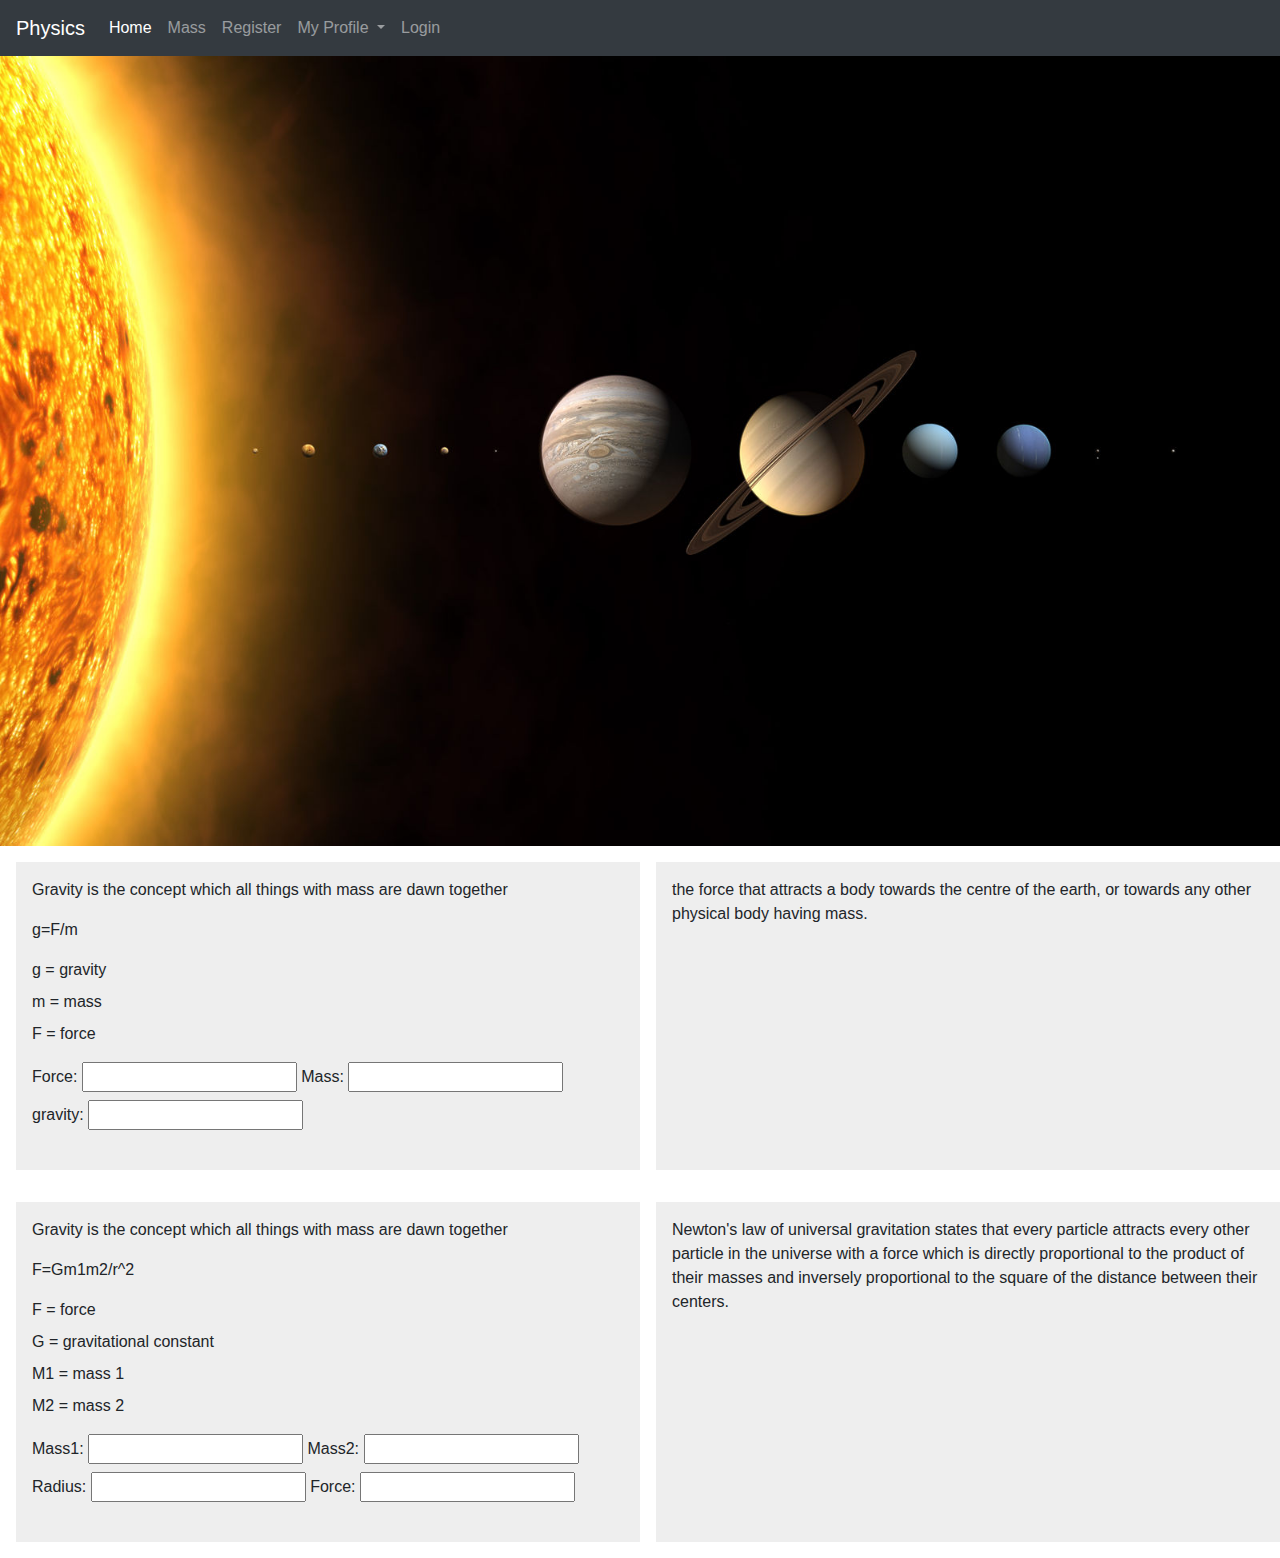
<file: src/main/resources/templates/index.html>
<!DOCTYPE html>
<html lang="en" xmlns:th="http://www.thymeleaf.org">
<head>
    <title>physics</title>
    <meta charset="utf-8">
    <meta name="viewport" content="width=device-width, initial-scale=1">
    <link rel="stylesheet" href="https://stackpath.bootstrapcdn.com/bootstrap/4.3.1/css/bootstrap.min.css" integrity="sha384-ggOyR0iXCbMQv3Xipma34MD+dH/1fQ784/j6cY/iJTQUOhcWr7x9JvoRxT2MZw1T" crossorigin="anonymous">
    <link rel="stylesheet" href="../static/css/style.css" th:href="@{/css/style.css}"/>
    <script src="../static/js/main.js" th:src="@{/js/main.js}"></script>
    <script src="https://code.jquery.com/jquery-3.3.1.slim.min.js" integrity="sha384-q8i/X+965DzO0rT7abK41JStQIAqVgRVzpbzo5smXKp4YfRvH+8abtTE1Pi6jizo" crossorigin="anonymous"></script>
    <script src="https://cdnjs.cloudflare.com/ajax/libs/popper.js/1.14.7/umd/popper.min.js" integrity="sha384-UO2eT0CpHqdSJQ6hJty5KVphtPhzWj9WO1clHTMGa3JDZwrnQq4sF86dIHNDz0W1" crossorigin="anonymous"></script>
    <script src="https://stackpath.bootstrapcdn.com/bootstrap/4.3.1/js/bootstrap.min.js" integrity="sha384-JjSmVgyd0p3pXB1rRibZUAYoIIy6OrQ6VrjIEaFf/nJGzIxFDsf4x0xIM+B07jRM" crossorigin="anonymous"></script>
</head>
<body>
<nav class="navbar navbar-expand-lg navbar-dark bg-dark bg-light">
    <a class="navbar-brand" href="#">Physics</a>
    <button class="navbar-toggler" type="button" data-toggle="collapse" data-target="#navbarSupportedContent" aria-controls="navbarSupportedContent" aria-expanded="false" aria-label="Toggle navigation">
        <span class="navbar-toggler-icon"></span>
    </button>

    <div class="collapse navbar-collapse" id="navbarSupportedContent">
        <ul class="navbar-nav mr-auto">
            <li class="nav-item active">
                <a class="nav-link" href="#">Home <span class="sr-only">(current)</span></a>
            </li>
            <li class="nav-item">
                <a class="nav-link" href="mass.html" th:href="@{/mass}">Mass</a>
            </li>
            <li class="nav-item">
                <a class="nav-link" href="register.html" th:href="@{/register}">Register</a>
            </li>
            <li class="nav-item dropdown">
                <a class="nav-link dropdown-toggle" href="#" id="navbarDropdown" role="button" data-toggle="dropdown" aria-haspopup="true" aria-expanded="false">
                   My Profile
                </a>
                <div class="dropdown-menu" aria-labelledby="navbarDropdown">
                    <a class="dropdown-item" href="profile.html" th:href="@{/profile}">Profile</a>
                    <a class="dropdown-item" href="users.html" th:href="@{/users}">Users</a>


                </div>
            </li>
            <li class="nav-item">
                <a class="nav-link" href="#" th:href="@{/login}">Login</a>
            </li>
        </ul>

    </div>


</nav>
<div>
    <img src="../static/images/solarSystem.jpg" th:src="@{/images/solarSystem.jpg}" class="responsive">

</div>

<!-- physics Content -->
<div class="wrapper">
    <div class = "box box1">
        <p>Gravity is the concept which all things with mass are dawn together </p>
        <p>g=F/m</p>
        <dl>
            <dt>
            <dd>g = gravity</dd>
            <dd>m = mass</dd>
            <dd>F = force</dd>
            </dt>
        </dl>
        <form novalidate>
        <p>
            <!-- gravity equation -->
            <label >
                <span>Force:</span>
                <input class="value" id="box1" type="number" oninput="calculate()" />
                <span class="error" aria-live="polite"></span>
            </label>
            <label id = "Mass">
                <span>Mass:</span>
                <input class="value" id="box2" type="number" oninput="calculate()" />
                <span class="error" aria-live="polite"></span>
            </label>
            <label class="value" id= "gravity">
                <span>gravity:</span>
                <input class="value" id="result" />
                <span class="error" aria-live="polite"></span>
            </label>
        </p>
        </form>
        <!-- force equation -->
    </div>
    <div class = "box box2">
        <p>the force that attracts a body towards the centre of the earth, or towards any other physical body having mass.</p>
    </div>
</div>
<div class="wrapper">
    <div class = "box box1">
        <p>Gravity is the concept which all things with mass are dawn together </p>
        <p>F=Gm1m2/r^2</p>
        <dl>
            <dt>
            <dd>F = force</dd>
            <dd>G = gravitational constant</dd>
            <dd>M1 = mass 1 </dd>
            <dd>M2 = mass 2</dd>
            </dt>
        </dl>
        <form novalidate>
            <p>
                <!-- gravity equation -->
                <label >
                    <span>Mass1:</span>
                    <input class="value" id="box3" type="number" oninput="calculate2()" />
                    <span class="error" aria-live="polite"></span>
                </label>
                <label >
                    <span>Mass2:</span>
                    <input class="value" id="box4" type="number" oninput="calculate2()" />
                    <span class="error" aria-live="polite"></span>
                </label>
                <label class="value" >
                    <span>Radius:</span>
                    <input class="value" id="box5" type="number" oninput="calculate2()" />
                    <span class="error" aria-live="polite"></span>
                </label>
                <label >
                    <span>Force:</span>
                    <input class="value" id="result2" type="text" />
                    <span class="error" aria-live="polite"></span>
                </label>
            </p>
        </form>
        <!-- force equation -->
    </div>
    <div class = "box box2">
        <p>Newton's law of universal gravitation states that every particle attracts every other particle in the universe with a force which is directly proportional to the product of their masses and inversely proportional to the square of the distance between their centers.</p>
    </div>
</div>


</body>
</html>
</file>
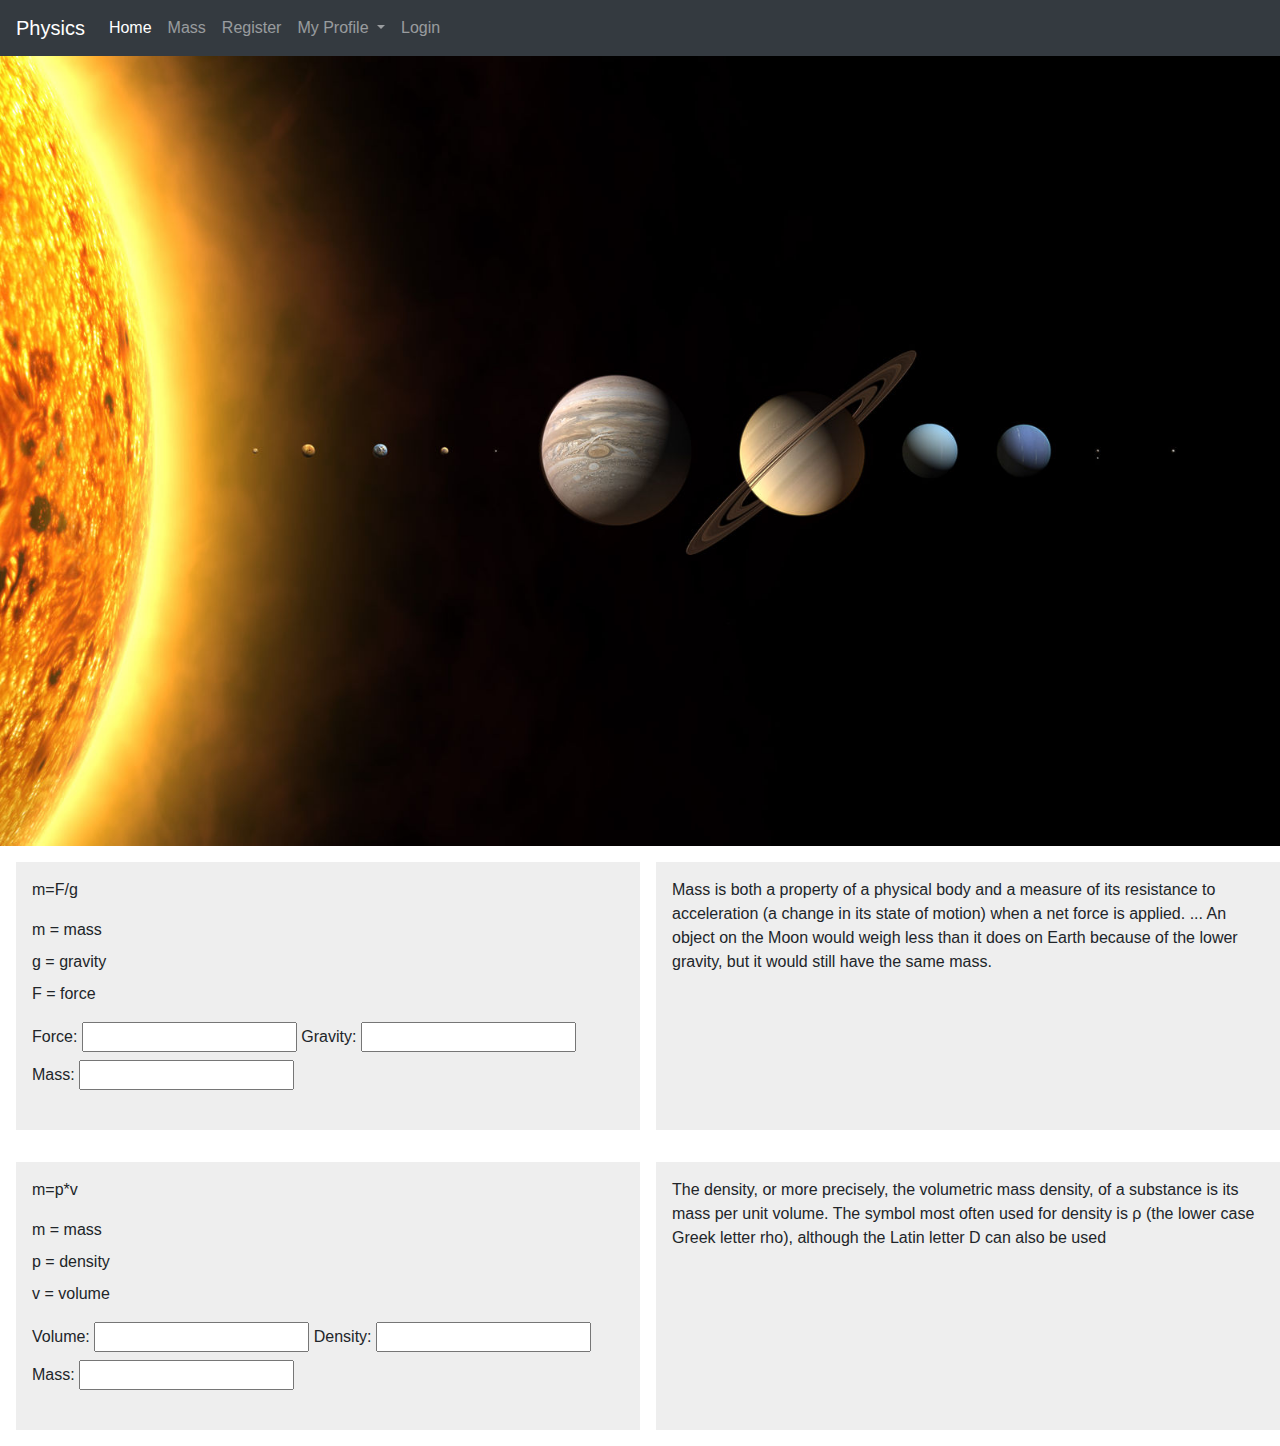
<file: src/main/resources/templates/mass.html>
<!DOCTYPE html>
<html lang="en" xmlns:th="http://www.thymeleaf.org">
<head>
    <title>physics</title>
    <meta charset="utf-8">
    <meta name="viewport" content="width=device-width, initial-scale=1">
    <link rel="stylesheet" href="https://stackpath.bootstrapcdn.com/bootstrap/4.3.1/css/bootstrap.min.css" integrity="sha384-ggOyR0iXCbMQv3Xipma34MD+dH/1fQ784/j6cY/iJTQUOhcWr7x9JvoRxT2MZw1T" crossorigin="anonymous">
    <link rel="stylesheet" href="../static/css/style.css" th:href="@{/css/style.css}"/>
    <script src="../static/js/main.js" th:src="@{/js/main.js}"></script>
    <script src="https://code.jquery.com/jquery-3.3.1.slim.min.js" integrity="sha384-q8i/X+965DzO0rT7abK41JStQIAqVgRVzpbzo5smXKp4YfRvH+8abtTE1Pi6jizo" crossorigin="anonymous"></script>
    <script src="https://cdnjs.cloudflare.com/ajax/libs/popper.js/1.14.7/umd/popper.min.js" integrity="sha384-UO2eT0CpHqdSJQ6hJty5KVphtPhzWj9WO1clHTMGa3JDZwrnQq4sF86dIHNDz0W1" crossorigin="anonymous"></script>
    <script src="https://stackpath.bootstrapcdn.com/bootstrap/4.3.1/js/bootstrap.min.js" integrity="sha384-JjSmVgyd0p3pXB1rRibZUAYoIIy6OrQ6VrjIEaFf/nJGzIxFDsf4x0xIM+B07jRM" crossorigin="anonymous"></script>
</head>
<body>
<nav class="navbar navbar-expand-lg navbar-dark bg-dark bg-light">
    <a class="navbar-brand" href="#">Physics</a>
    <button class="navbar-toggler" type="button" data-toggle="collapse" data-target="#navbarSupportedContent" aria-controls="navbarSupportedContent" aria-expanded="false" aria-label="Toggle navigation">
        <span class="navbar-toggler-icon"></span>
    </button>

    <div class="collapse navbar-collapse" id="navbarSupportedContent">
        <ul class="navbar-nav mr-auto">
            <li class="nav-item active">
                <a class="nav-link" href="index.html" th:href="@{/}">Home </a>
            </li>
            <li class="nav-item">
                <a class="nav-link" href="mass.html" th:href="@{/mass}">Mass</a>
            </li>
            <li class="nav-item">
                <a class="nav-link" href="register.html" th:href="@{/register}">Register</a>
            </li>
            <li class="nav-item dropdown">
                <a class="nav-link dropdown-toggle" href="#" id="navbarDropdown" role="button" data-toggle="dropdown" aria-haspopup="true" aria-expanded="false">
                    My Profile
                </a>
                <div class="dropdown-menu" aria-labelledby="navbarDropdown">
                    <a class="dropdown-item" href="profile.html" th:href="@{/profile}">Profile</a>
                    <a class="dropdown-item" href="users.html" th:href="@{/users}">Users</a>


                </div>
            </li>
            <li class="nav-item">
                <a class="nav-link" href="#" th:href="@{/login}">Login</a>
            </li>
        </ul>

    </div>


</nav>
<div>
    <img src="../static/images/solarSystem.jpg" th:src="@{/images/solarSystem.jpg}" class="responsive">

</div>

<!-- physics Content -->
<div class="wrapper">
    <div class = "box box1">
        <p>m=F/g</p>
        <dl>
            <dt>
            <dd>m = mass</dd>
            <dd>g = gravity</dd>
            <dd>F = force</dd>
            </dt>
        </dl>
        <form novalidate>
            <p>
                <!-- mass equation -->
                <label >
                    <span>Force:</span>
                    <input class="value" id="box6" type="number" oninput="calculate3()" />
                    <span class="error" aria-live="polite"></span>
                </label>
                <label id = "Mass">
                    <span>Gravity:</span>
                    <input class="value" id="box7" type="number" oninput="calculate3()" />
                    <span class="error" aria-live="polite"></span>
                </label>
                <label class="value" id= "gravity">
                    <span>Mass:</span>
                    <input class="value" id="result3" />
                    <span class="error" aria-live="polite"></span>
                </label>
            </p>
        </form>

    </div>
    <div class = "box box2">
        <p>Mass is both a property of a physical body and a measure of its resistance to acceleration (a change in its state of motion) when a net force is applied. ... An object on the Moon would weigh less than it does on Earth because of the lower gravity, but it would still have the same mass.</p>
    </div>

</div>
<div class="wrapper">
    <div class = "box box1">
        <p>m=p*v</p>
        <dl>
            <dt>
            <dd>m = mass</dd>
            <dd>p = density</dd>
            <dd>v = volume</dd>
            </dt>
        </dl>
        <form novalidate>
            <p>
                <!-- mass equation -->
                <label >
                    <span>Volume:</span>
                    <input class="value" id="box8" type="number" oninput="calculate4()" />
                    <span class="error" aria-live="polite"></span>
                </label>
                <label>
                    <span>Density:</span>
                    <input class="value" id="box9" type="number" oninput="calculate4()" />
                    <span class="error" aria-live="polite"></span>
                </label>
                <label >
                    <span>Mass:</span>
                    <input class="value" id="result4" />
                    <span class="error" aria-live="polite"></span>
                </label>
            </p>
        </form>

    </div>
    <div class = "box box2">
        <p>The density, or more precisely, the volumetric mass density, of a substance is its mass per unit volume. The symbol most often used for density is ρ (the lower case Greek letter rho), although the Latin letter D can also be used</p>
    </div>

</div>




</body>
</html>
</file>
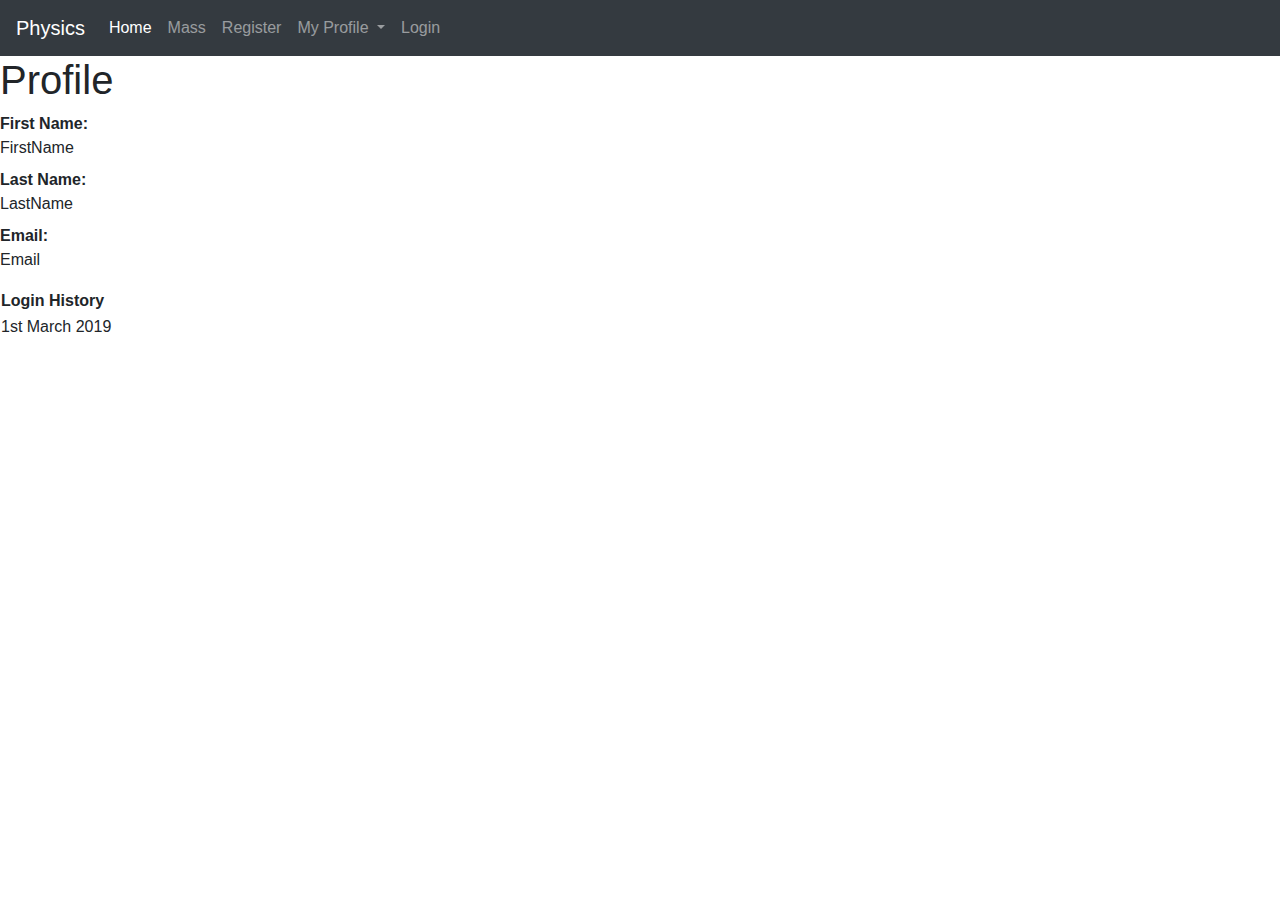
<file: src/main/resources/templates/profile.html>
<!DOCTYPE html>
<html lang="en"  xmlns:th="http://www.thymeleaf.org" >
<head>
    <meta charset="UTF-8">
    <link rel="stylesheet" th:href="@{/css/style.css}">
    <link rel="stylesheet" href="https://stackpath.bootstrapcdn.com/bootstrap/4.3.1/css/bootstrap.min.css" integrity="sha384-ggOyR0iXCbMQv3Xipma34MD+dH/1fQ784/j6cY/iJTQUOhcWr7x9JvoRxT2MZw1T" crossorigin="anonymous">
    <script src="https://code.jquery.com/jquery-3.3.1.slim.min.js" integrity="sha384-q8i/X+965DzO0rT7abK41JStQIAqVgRVzpbzo5smXKp4YfRvH+8abtTE1Pi6jizo" crossorigin="anonymous"></script>
    <script src="https://cdnjs.cloudflare.com/ajax/libs/popper.js/1.14.7/umd/popper.min.js" integrity="sha384-UO2eT0CpHqdSJQ6hJty5KVphtPhzWj9WO1clHTMGa3JDZwrnQq4sF86dIHNDz0W1" crossorigin="anonymous"></script>
    <script src="https://stackpath.bootstrapcdn.com/bootstrap/4.3.1/js/bootstrap.min.js" integrity="sha384-JjSmVgyd0p3pXB1rRibZUAYoIIy6OrQ6VrjIEaFf/nJGzIxFDsf4x0xIM+B07jRM" crossorigin="anonymous"></script>
    <title>Title</title>
</head>
<body>
<nav class="navbar navbar-expand-lg navbar-dark bg-dark bg-light">
    <a class="navbar-brand" href="#">Physics</a>
    <button class="navbar-toggler" type="button" data-toggle="collapse" data-target="#navbarSupportedContent" aria-controls="navbarSupportedContent" aria-expanded="false" aria-label="Toggle navigation">
        <span class="navbar-toggler-icon"></span>
    </button>

    <div class="collapse navbar-collapse" id="navbarSupportedContent">
        <ul class="navbar-nav mr-auto">
            <li class="nav-item active">
                <a class="nav-link" href="index.html" th:href="@{/}">Home </a>
            </li>
            <li class="nav-item">
                <a class="nav-link" href="mass.html" th:href="@{/mass}">Mass</a>
            </li>
            <li class="nav-item">
                <a class="nav-link" href="register.html" th:href="@{/register}">Register</a>
            </li>
            <li class="nav-item dropdown">
                <a class="nav-link dropdown-toggle" href="#" id="navbarDropdown" role="button" data-toggle="dropdown" aria-haspopup="true" aria-expanded="false">
                    My Profile
                </a>
                <div class="dropdown-menu" aria-labelledby="navbarDropdown">
                    <a class="dropdown-item" href="profile.html" th:href="@{/profile}">Profile</a>
                    <a class="dropdown-item" href="users.html" th:href="@{/users}">Users</a>


                </div>
            </li>
            <li class="nav-item">
                <a class="nav-link" href="#" th:href="@{/login}">Login</a>
            </li>
        </ul>

    </div>


</nav>
<main>
    <header class="banner">
        <h1>Profile</h1>
    </header>
    <section class="profile">
        <dl>
            <dt>First Name:</dt>
            <dd th:text="${collatedUser.getUser().firstName}">FirstName</dd>
            <dt>Last Name:</dt>
            <dd th:text="${collatedUser.getUser().lastName}">LastName</dd>
            <dt>Email:</dt>
            <dd th:text="${collatedUser.getUser().email}">Email</dd>
        </dl>
        <table>
            <tr>
                <th>Login History</th>
            </tr>
            <tr th:each="login : ${collatedUser.logins}">
                <td th:text="${login.time}">1st March 2019</td>
            </tr>
        </table>
    </section>
    <!--<section>-->
        <!--<table>-->
            <!--<tr>-->
                <!--<th>Login History</th>-->
            <!--</tr>-->
            <!--<tr th:each="login : ${collatedUser.logins}">-->
                <!--<td th:text="${login.time}">1st March 2019</td>-->
            <!--</tr>-->
        <!--</table>-->
    <!--</section>-->
</main>

</body>
</html>
</file>
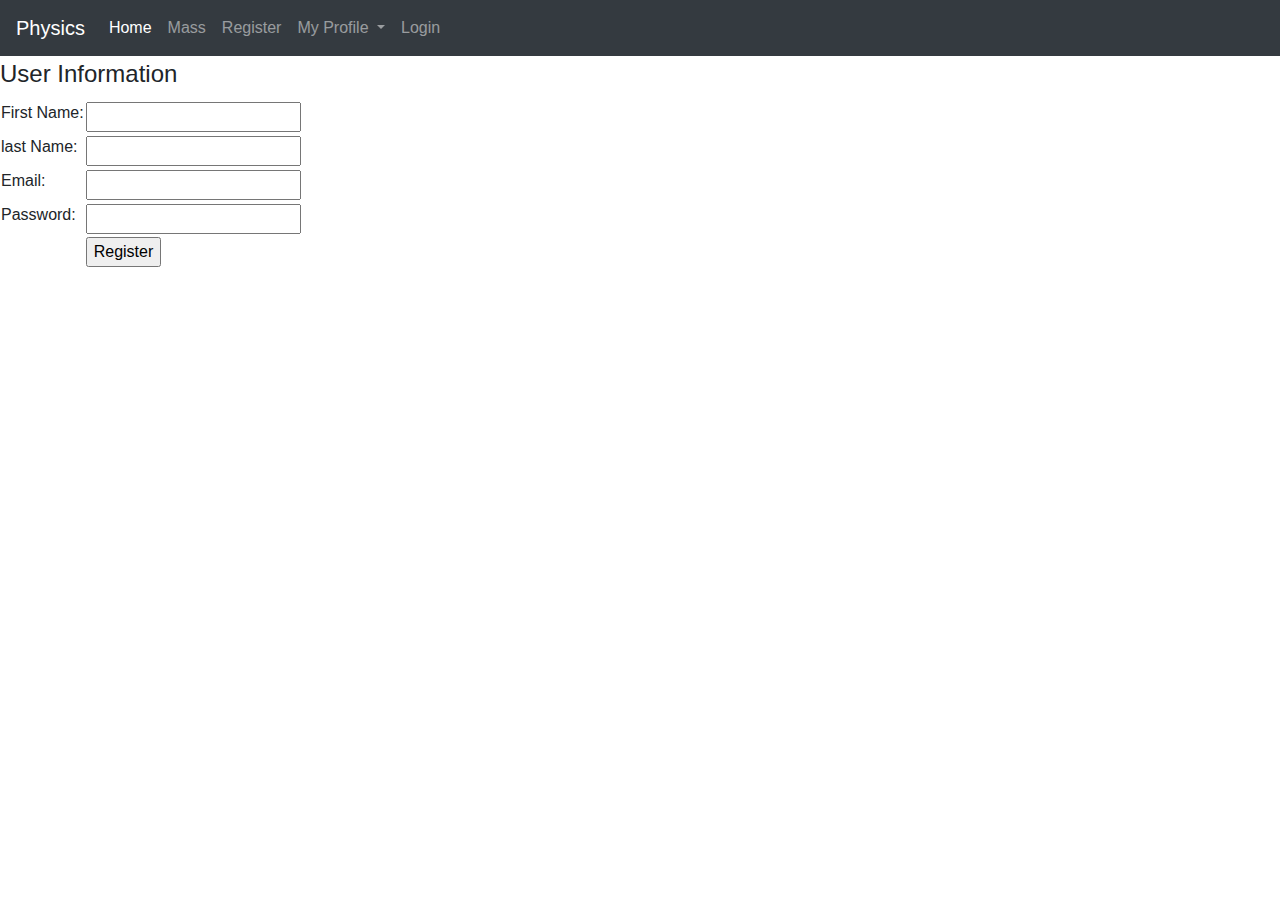
<file: src/main/resources/templates/register.html>
<!DOCTYPE html>
<html lang="en" xmlns:th="http://www.thymeleaf.org" >
<head>
    <meta charset="UTF-8">
    <link rel="stylesheet" href="../static/css/style.css" th:href="@{/css/style.css}"/>
    <link rel="stylesheet" href="https://stackpath.bootstrapcdn.com/bootstrap/4.3.1/css/bootstrap.min.css" integrity="sha384-ggOyR0iXCbMQv3Xipma34MD+dH/1fQ784/j6cY/iJTQUOhcWr7x9JvoRxT2MZw1T" crossorigin="anonymous">
    <script src="https://code.jquery.com/jquery-3.3.1.slim.min.js" integrity="sha384-q8i/X+965DzO0rT7abK41JStQIAqVgRVzpbzo5smXKp4YfRvH+8abtTE1Pi6jizo" crossorigin="anonymous"></script>
    <script src="https://cdnjs.cloudflare.com/ajax/libs/popper.js/1.14.7/umd/popper.min.js" integrity="sha384-UO2eT0CpHqdSJQ6hJty5KVphtPhzWj9WO1clHTMGa3JDZwrnQq4sF86dIHNDz0W1" crossorigin="anonymous"></script>
    <script src="https://stackpath.bootstrapcdn.com/bootstrap/4.3.1/js/bootstrap.min.js" integrity="sha384-JjSmVgyd0p3pXB1rRibZUAYoIIy6OrQ6VrjIEaFf/nJGzIxFDsf4x0xIM+B07jRM" crossorigin="anonymous"></script>
    <script src="../static/js/main.js" th:src="@{/js/main.js}"></script>
    <title>Registration</title>
</head>
<body>
<nav class="navbar navbar-expand-lg navbar-dark bg-dark bg-light">
    <a class="navbar-brand" href="#">Physics</a>
    <button class="navbar-toggler" type="button" data-toggle="collapse" data-target="#navbarSupportedContent" aria-controls="navbarSupportedContent" aria-expanded="false" aria-label="Toggle navigation">
        <span class="navbar-toggler-icon"></span>
    </button>

    <div class="collapse navbar-collapse" id="navbarSupportedContent">
        <ul class="navbar-nav mr-auto">
            <li class="nav-item active">
                <a class="nav-link" href="index.html" th:href="@{/}">Home </a>
            </li>
            <li class="nav-item">
                <a class="nav-link" href="mass.html" th:href="@{/mass}">Mass</a>
            </li>
            <li class="nav-item">
                <a class="nav-link" href="register.html" th:href="@{/register}">Register</a>
            </li>
            <li class="nav-item dropdown">
                <a class="nav-link dropdown-toggle" href="#" id="navbarDropdown" role="button" data-toggle="dropdown" aria-haspopup="true" aria-expanded="false">
                    My Profile
                </a>
                <div class="dropdown-menu" aria-labelledby="navbarDropdown">
                    <a class="dropdown-item" href="profile.html" th:href="@{/profile}">Profile</a>
                    <a class="dropdown-item" href="users.html" th:href="@{/users}">Users</a>


                </div>
            </li>
            <li class="nav-item">
                <a class="nav-link" href="#" th:href="@{/login}">Login</a>
            </li>
        </ul>

    </div>


</nav>
<main>
    <header class = "banner">
        <section class="registration">
            <form novalidate action="/register" method="post" th:object="${user}">
                <fieldset>

                    <legend>User Information</legend>
                    <table>
                        <tr>
                            <td><label>First Name:</label></td>
                            <td><input type="text" th:field="*{firstName}"/></td>
                        </tr>
                        <tr>
                            <td><label>last Name:</label></td>
                            <td><input type="text" th:field="*{lastName}"/></td>
                        </tr>
                        <tr>
                            <td><label>Email:</label></td>
                            <td><input type="email" th:field="*{email}" /></td>
                            <span class="error" aria-live="polite"></span>
                        </tr>
                        <tr>
                            <td><label>Password:</label></td>
                            <td><input type="password" th:field="*{password}"/></td>
                        </tr>
                        <tr>
                            <td></td>
                            <td><input type="submit" value="Register"/></td>
                        </tr>
                    </table>
                </fieldset>
            </form>
        </section>
    </header>
</main>

</body>
</html>
</file>
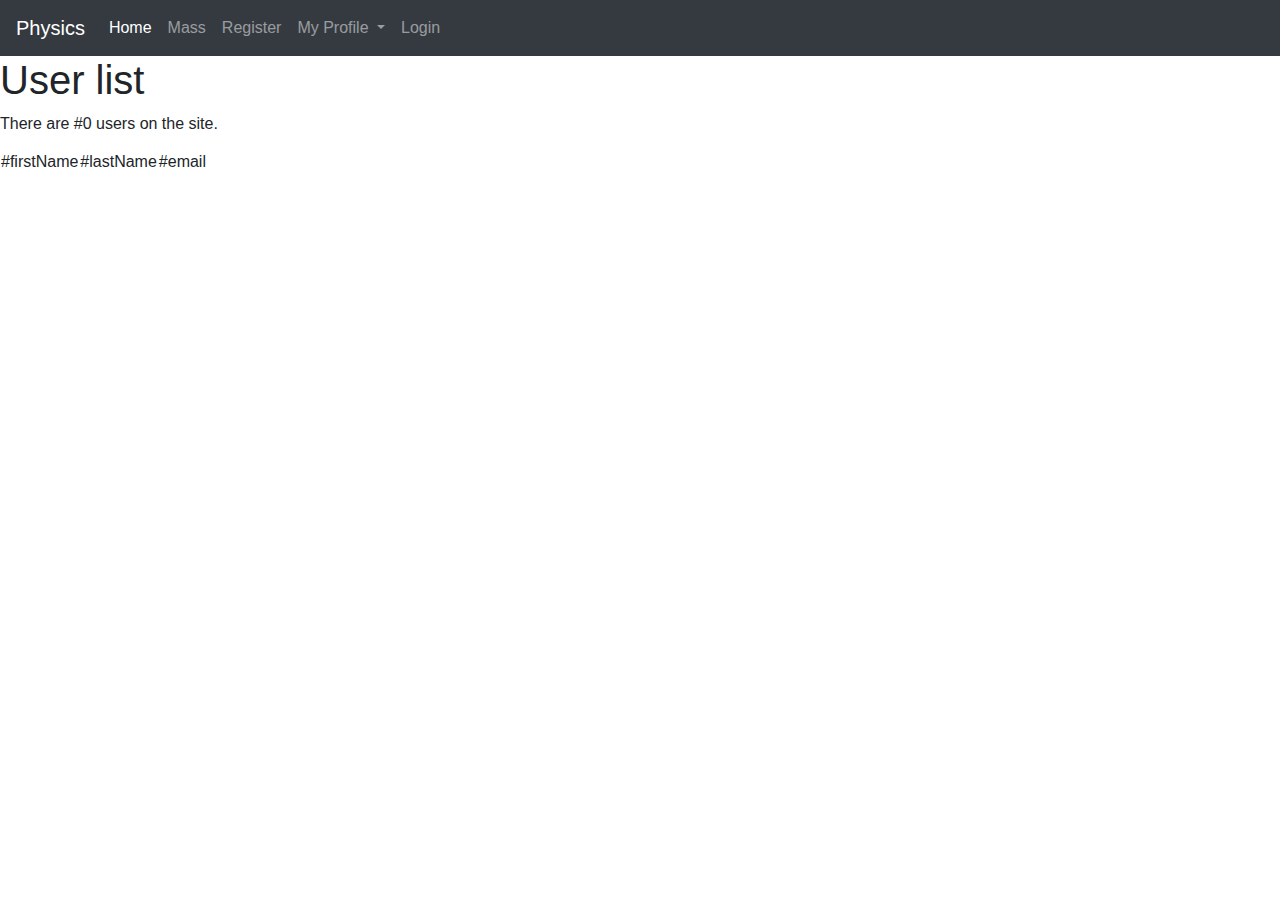
<file: src/main/resources/templates/users.html>
<html lang="en" xmlns:th="http://www.thymeleaf.org">
<head>
    <meta charset="UTF-8" />
    <link rel="stylesheet" href="https://stackpath.bootstrapcdn.com/bootstrap/4.3.1/css/bootstrap.min.css" integrity="sha384-ggOyR0iXCbMQv3Xipma34MD+dH/1fQ784/j6cY/iJTQUOhcWr7x9JvoRxT2MZw1T" crossorigin="anonymous">
    <script src="https://code.jquery.com/jquery-3.3.1.slim.min.js" integrity="sha384-q8i/X+965DzO0rT7abK41JStQIAqVgRVzpbzo5smXKp4YfRvH+8abtTE1Pi6jizo" crossorigin="anonymous"></script>
    <script src="https://cdnjs.cloudflare.com/ajax/libs/popper.js/1.14.7/umd/popper.min.js" integrity="sha384-UO2eT0CpHqdSJQ6hJty5KVphtPhzWj9WO1clHTMGa3JDZwrnQq4sF86dIHNDz0W1" crossorigin="anonymous"></script>
    <script src="https://stackpath.bootstrapcdn.com/bootstrap/4.3.1/js/bootstrap.min.js" integrity="sha384-JjSmVgyd0p3pXB1rRibZUAYoIIy6OrQ6VrjIEaFf/nJGzIxFDsf4x0xIM+B07jRM" crossorigin="anonymous"></script>
    <link rel="stylesheet" th:href="@{/css/style.css}" href="../static/css/style.css" />
    <title>Recipes</title>
</head>
<body>
<nav class="navbar navbar-expand-lg navbar-dark bg-dark bg-light">
    <a class="navbar-brand" href="#">Physics</a>
    <button class="navbar-toggler" type="button" data-toggle="collapse" data-target="#navbarSupportedContent" aria-controls="navbarSupportedContent" aria-expanded="false" aria-label="Toggle navigation">
        <span class="navbar-toggler-icon"></span>
    </button>

    <div class="collapse navbar-collapse" id="navbarSupportedContent">
        <ul class="navbar-nav mr-auto">
            <li class="nav-item active">
                <a class="nav-link" href="index.html" th:href="@{/}">Home</a>
            </li>
            <li class="nav-item">
                <a class="nav-link" href="mass.html" th:href="@{/mass}">Mass</a>
            </li>
            <li class="nav-item">
                <a class="nav-link" href="register.html" th:href="@{/register}">Register</a>
            </li>
            <li class="nav-item dropdown">
                <a class="nav-link dropdown-toggle" href="#" id="navbarDropdown" role="button" data-toggle="dropdown" aria-haspopup="true" aria-expanded="false">
                    My Profile
                </a>
                <div class="dropdown-menu" aria-labelledby="navbarDropdown">
                    <a class="dropdown-item" href="profile.html" th:href="@{/profile}">Profile</a>
                    <a class="dropdown-item" href="users.html" th:href="@{/users}">Users</a>


                </div>
            </li>
            <li class="nav-item">
                <a class="nav-link" href="#" th:href="@{/login}">Login</a>
            </li>
        </ul>

    </div>


</nav>
<main>
    <header class="banner">
        <h1>User list</h1>
    </header>

    <section class="central">
        <p>There are <span th:text="${users.size()}">#0</span> users on the site.</p>


        <table>
            <tr th:each="user : ${users}">

                <td th:text="${user.firstName}">#firstName</td>

                <td th:text="${user.lastName}">#lastName</td>

                <td th:text="${user.email}">#email</td>
            </tr>
        </table>

    </section>

</main>
</body>
</html>
</file>
<file: src/main/resources/static/css/style.css>
.wrapper {
    display: grid;
    grid-template-columns:50% 50% ;
    grid-auto-rows: minmax(10px, auto);
    grid-gap:1em ;
    padding: 1em;
}
.wrapper >div{
    background:#eee;
    padding:1em
}
.box1 {


}
.responsive {
    width: 100%;
    height: auto;
}
.error {
    width  : 100%;
    padding: 0;

    font-size: 80%;
    color: white;
    background-color: #900;
    border-radius: 0 0 5px 5px;

    -moz-box-sizing: border-box;
    box-sizing: border-box;
}

.error.active {
    padding: 0.3em;
}
input:invalid{
    border-color: #900;
    background-color: #FDD;
}

input:focus:invalid {
    outline: none;
}
</file>
